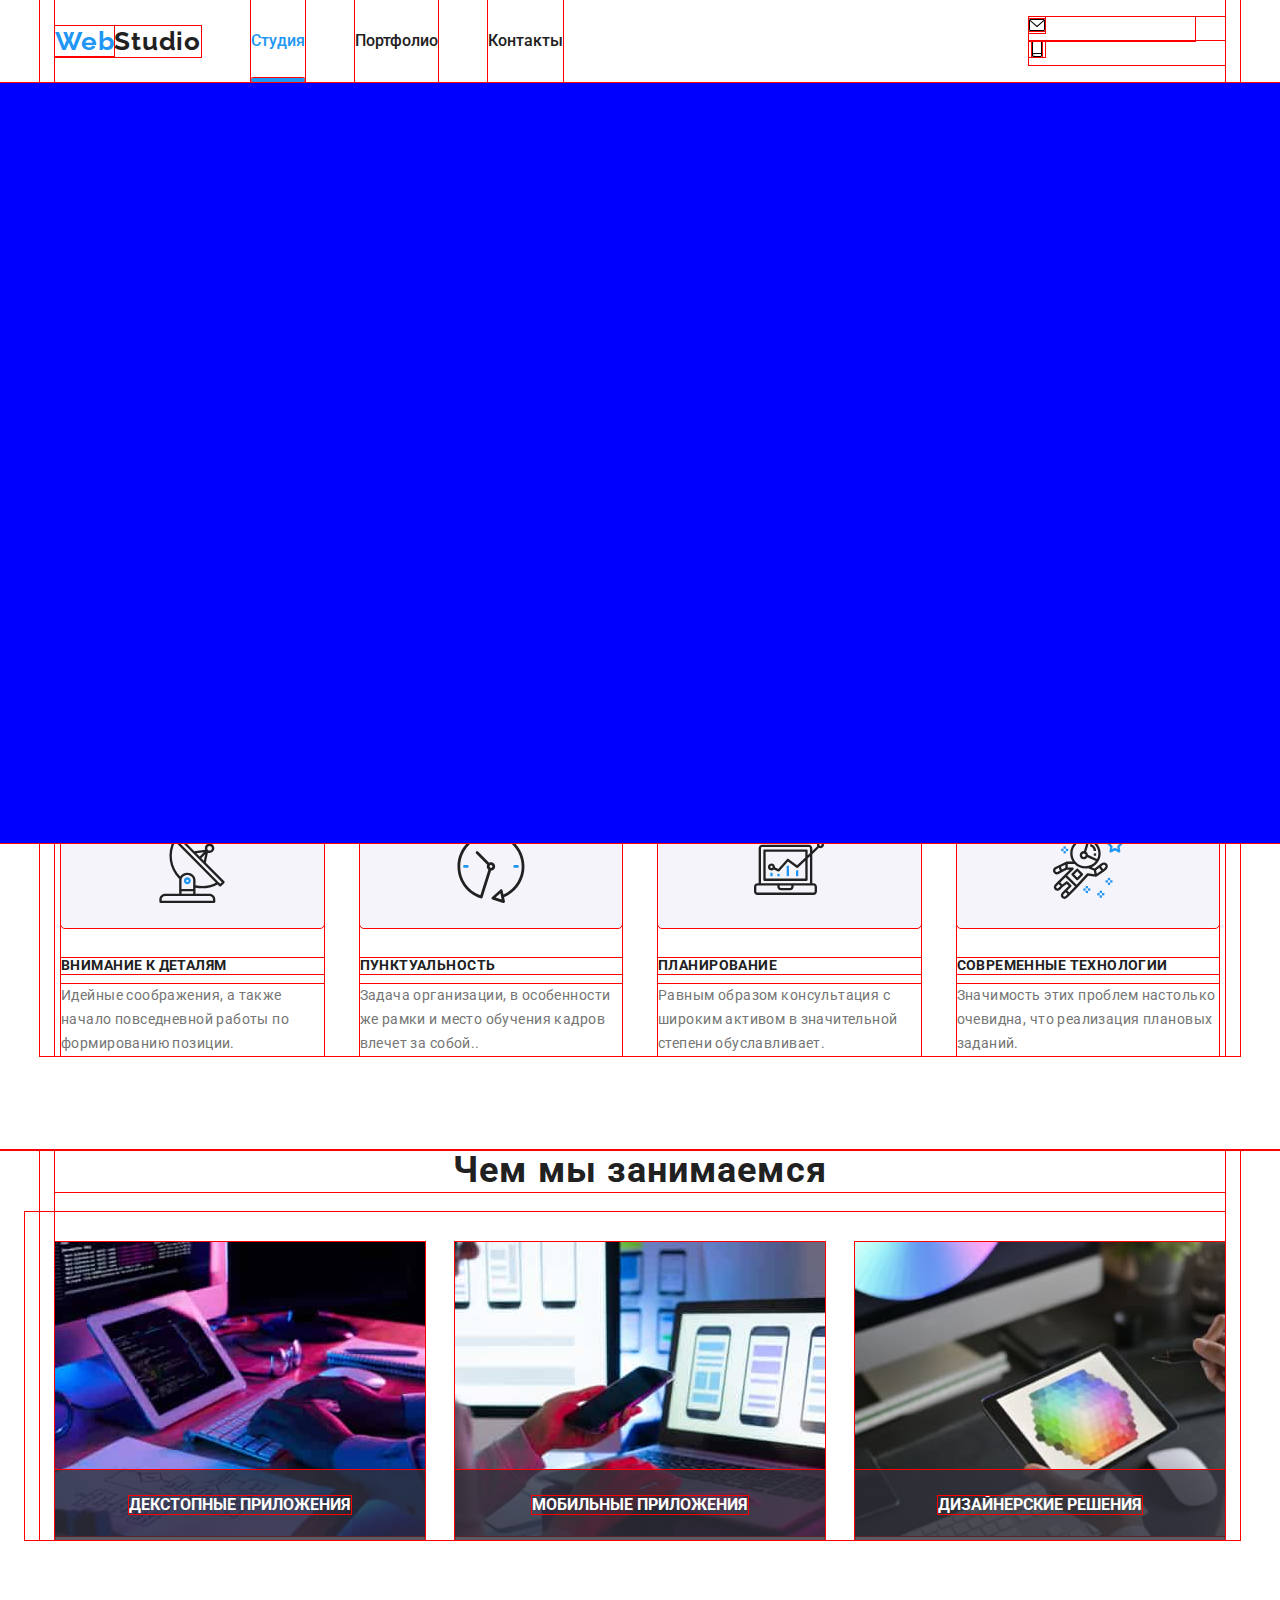
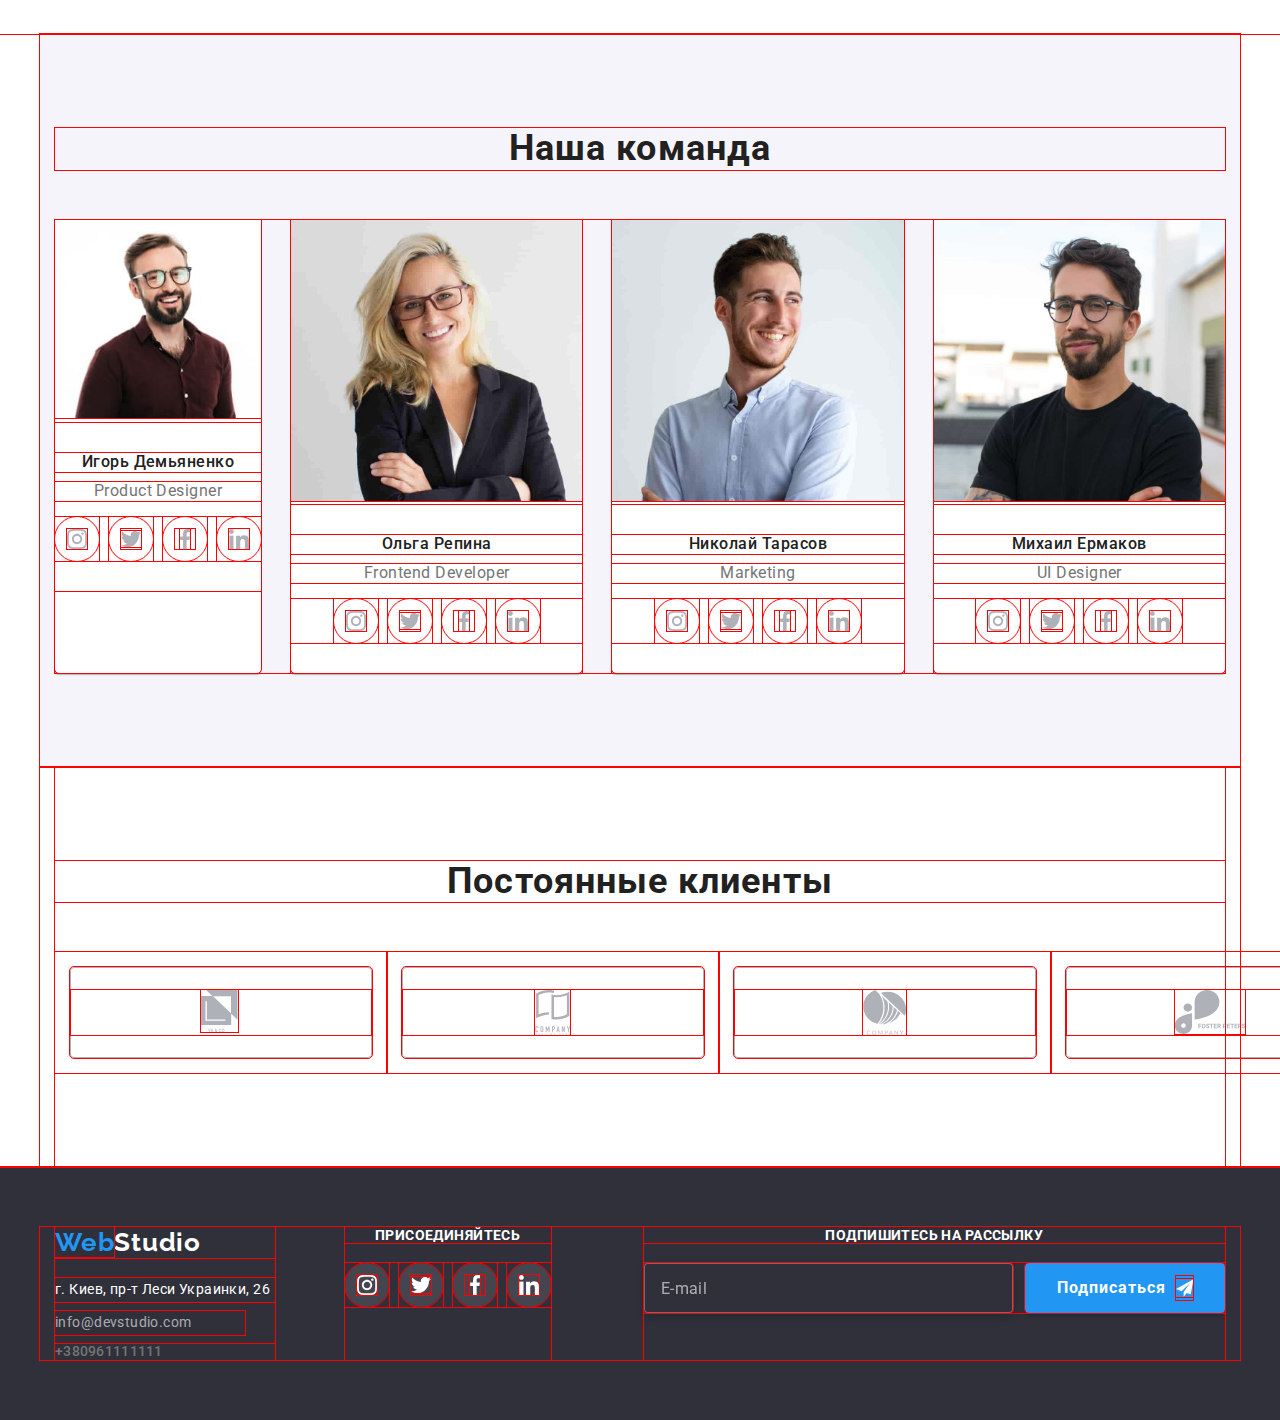
<file: index.html>
<!DOCTYPE html>
<html lang="en">

<head>
    <meta charset="UTF-8">
    <meta http-equiv="X-UA-Compatible" content="IE=edge">
    <meta name="viewport" content="width=device-width, initial-scale=1.0">
    <title>Home task 8</title>
    <link rel="stylesheet" href="https://cdnjs.cloudflare.com/ajax/libs/modern-normalize/0.2.0/modern-normalize.min.css">
    <link rel="preconnect" href="https://fonts.gstatic.com">
    <link href="https://fonts.googleapis.com/css2?family=Raleway:wght@700&family=Roboto:wght@400;500;700;900&display=swap" rel="stylesheet">
    <link rel="stylesheet" href="./css/style.min.css">   
</head>

<body>
    <header class="page__header">   
        <div class="container">
        <nav class="navigation">
            <a class="link header__logo" href="/" target="_blank" rel="noopener noreferrer"><span class="link"><span class="logo-web">Web</span>Studio</span></a>
            <ul class="list menu" >
                <li class="menu__item"><a class="link menu__activ-studio current" href="./index.html" target="_blank">Студия</a></li>
                <li class="menu__item"><a class="link menu__decor" href="./portfolio.html" target="_blank">Портфолио</a></li>
                <li class="menu__item"><a class="link menu__decor" href="">Контакты</a></li>
            </ul>
            <div class="menu-link">                                    
                <a class="link link-mailto" href="mailto:info@devstudio.com">
                    <svg class="icon-letter">
                        <use href="./images/sprite.svg#icon-envelope-hover"></use>
                    </svg>
                            info@devstudio.com
                </a>  
                <a class="link link-mailto" href="tel:+380961111111">
                    <svg class="icon-smartfone">
                        <use href="./images/sprite.svg#icon-smartphone"></use>
                    </svg>
                        +380961111111
                </a>               
            </div>
            <button class="menu-button is-open" type="button" data-menu-button>
                <svg width="20" height="20" aria-label="Переключатель мобтльного меню">
                    <use class="icon-close" href="./images/sprite.svg#close-icon"></use>
                    <use class="icon-menu" href="./images/sprite.svg#menu-icon"></use>
                </svg>
            </button>
            <div class="menu-container" id="menu-container" data-menu>
            <ul class="list mobile-menu">
                <li class="menu__item"><a class="link menu__activ-studio current" href="./index.html" target="_blank">Студия</a></li>
                <li class="menu__item"><a class="link menu__decor" href="./portfolio.html" target="_blank">Портфолио</a></li>
                <li class="menu__item"><a class="link menu__decor" href="">Контакты</a></li>
            </ul>
            <div class="mobile-menu-link">                                    
                <a class="link link-mailto" href="mailto:info@devstudio.com">
                    <svg class="icon-letter">
                        <use href="./images/sprite.svg#icon-envelope-hover"></use>
                    </svg>
                            info@devstudio.com
                </a>  
                <a class="link link-mailto" href="tel:+380961111111">
                    <svg class="icon-smartfone">
                        <use href="./images/sprite.svg#icon-smartphone"></use>
                    </svg>
                        +380961111111
                </a>               
            </div>
            </div>
        </nav>             
        </div>       
    </header>    
    <main>        
         <section class="title-section overlay">
            <div class="hero container">
                <h1 class="title-hero">Эффективные решения<br> для вашего бизнеса</h1>
                <button type="button" data-modal-open class="button-hero">Заказать услугу</button>
            </div>
        </section>         
        <section class="section-mark">
            <div class="container">
                <h2 class="visually-hidden">Что мы ценим в наших сотрудниках</h2>
                <ul class="list-mark list">
                    <li class="list-mark__mark-item">
                        <h3 class="list-title">Внимание к деталям</h3>
                        <p class="page-list-title">Идейные соображения, а также начало повседневной работы по формированию позиции.</p>
                    </li>
                    <li class="list-mark__mark-item">
                        <h3 class="list-title">Пунктуальность</h3>
                         <p class="page-list-title">Задача организации, в особенности же рамки и место обучения кадров влечет за собой..</p>
                    </li>
                    <li class="list-mark__mark-item">
                         <h3 class="list-title">Планирование</h3>
                        <p class="page-list-title">Равным образом консультация с широким активом в значительной степени обуславливает.</p>
                    </li>
                    <li class="list-mark__mark-item">
                        <h3 class="list-title">Современные технологии</h3>
                        <p class="page-list-title">Значимость этих проблем настолько очевидна, что реализация плановых заданий.</p>
                    </li>
                </ul>
            </div>
        </section>
        <section class="doing-section">
        <div class="container">
          <div class="doing-block">
            <h2 class="page-title">Чем мы занимаемся</h2>
            <ul class="list grid">
                <li class="grid__grid-item grid__about-item">
                    <div class="doing-thumb">
                        <img src="./images/studio/img.jpg" alt="рисунок1" width="370" />
                        <div class="text-thumb">
                            <p class="text-decor-thumb">декстопные приложения</p>
                        </div>
                    </div>
               </li>
                <li class="grid__grid-item grid__about-item">
                    <div class="doing-thumb">
                        <img src="./images/studio/img(1).jpg" alt="рисунок2" width="370" />
                        <div class="text-thumb">
                            <p class="text-decor-thumb">мобильные приложения</p>
                        </div>
                    </div>
                <li class="grid__grid-item grid__about-item">
                    <div class="doing-thumb">
                        <img src="./images/studio/img(2).jpg" alt="рисунок3" width="370" />
                        <div class="text-thumb">
                            <p class="text-decor-thumb">дизайнерские решения</p>
                        </div>
                  </div>
                </li>
            </ul>
          </div>
        </div>
      </section>
        <section class="teem container">
            <h2 class="page-title">Наша команда</h2>
            <ul class="list-command list">
                <li class="command-item">
                    <img src="images/studio/img(3).jpg" alt="Игорь Демьяненко" width="100%">
                    <div class="title-list-blok">
                    <h3 class="title-list-command">Игорь Демьяненко</h3>
                    <p class="page-list-command">Product Designer</p>
                    <ul class="list social-icons">
                        <li class="social-icons-item">
                            <a href="" class="social-icons-link" target="_blank" rel="noopener noreferrer">
                                <svg class="icon">
                                    <use href="./images/sprite.svg#icon-instagram"></use>
                                </svg>
                            </a>
                        </li>
                        <li class="social-icons-item">
                            <a href="" class="social-icons-link" target="_blank" rel="noopener noreferrer">
                                <svg class="icon">
                                    <use href="./images/sprite.svg#icon-twitter"></use>
                                </svg>
                            </a>
                        </li>
                        <li class="social-icons-item">
                            <a href="" class="social-icons-link" target="_blank" rel="noopener noreferrer">
                                <svg class="icon">
                                    <use href="./images/sprite.svg#icon-facebook"></use>
                                </svg>
                            </a>
                        </li>
                        <li class="social-icons-item">
                            <a href="" class="social-icons-link" target="_blank" rel="noopener noreferrer">
                                <svg class="icon">
                                    <use href="./images/sprite.svg#icon-linkedin"></use>
                                </svg>
                            </a>
                        </li>
                    </ul>
                </div>                    
                </li>
                <li class="command-item">
                    <img src="images/studio/img(4).jpg" alt="Ольга Репина" width="100%">
                    <div class="title-list-blok">
                    <h3 class="title-list-command">Ольга Репина</h3>
                    <p class="page-list-command">Frontend Developer</p>
                    <ul class="list social-icons">
                        <li class="social-icons-item">
                            <a href="" class="social-icons-link" target="_blank" rel="noopener noreferrer">
                                <svg class="icon">
                                    <use href="./images/sprite.svg#icon-instagram"></use>
                                </svg>
                            </a>
                        </li>
                        <li class="social-icons-item">
                            <a href="" class="social-icons-link" target="_blank" rel="noopener noreferrer">
                                <svg class="icon">
                                    <use href="./images/sprite.svg#icon-twitter"></use>
                                </svg>
                            </a>
                        </li>
                        <li class="social-icons-item">
                            <a href="" class="social-icons-link" target="_blank" rel="noopener noreferrer">
                                <svg class="icon">
                                    <use href="./images/sprite.svg#icon-facebook"></use>
                                </svg>
                            </a>
                        </li>
                        <li class="social-icons-item">
                            <a href="" class="social-icons-link" target="_blank" rel="noopener noreferrer">
                                <svg class="icon">
                                    <use href="./images/sprite.svg#icon-linkedin"></use>
                                </svg>
                            </a>
                        </li>
                    </ul>
                    </div>                    
                </li>
                <li class="command-item">
                    <img src="images/studio/img(5).jpg" alt="Николай Тарасов" width="100%">
                    <div class="title-list-blok">
                    <h3 class="title-list-command">Николай Тарасов</h3>
                    <p class="page-list-command">Marketing</p>
                    <ul class="list social-icons">
                        <li class="social-icons-item">
                            <a href="" class="social-icons-link" target="_blank" rel="noopener noreferrer">
                                <svg class="icon">
                                    <use href="./images/sprite.svg#icon-instagram"></use>
                                </svg>
                            </a>
                        </li>
                        <li class="social-icons-item">
                            <a href="" class="social-icons-link" target="_blank" rel="noopener noreferrer">
                                <svg class="icon">
                                    <use href="./images/sprite.svg#icon-twitter"></use>
                                </svg>
                            </a>
                        </li>
                        <li class="social-icons-item">
                            <a href="" class="social-icons-link" target="_blank" rel="noopener noreferrer">
                                <svg class="icon">
                                    <use href="./images/sprite.svg#icon-facebook"></use>
                                </svg>
                            </a>
                        </li>
                        <li class="social-icons-item">
                            <a href="" class="social-icons-link" target="_blank" rel="noopener noreferrer">
                                <svg class="icon">
                                    <use href="./images/sprite.svg#icon-linkedin"></use>
                                </svg>
                            </a>
                        </li>
                    </ul>
                    </div>                    
                </li>
                <li class="command-item">
                    <img src="images/studio/img(6).jpg" alt="Михаил Ермаков" width="100%">
                    <div class="title-list-blok">
                    <h3 class="title-list-command">Михаил Ермаков</h3>
                    <p class="page-list-command">UI Designer</p>
                    <ul class="list social-icons">
                        <li class="social-icons-item">
                            <a href="" class="social-icons-link" target="_blank" rel="noopener noreferrer">
                                <svg class="icon">
                                    <use href="./images/sprite.svg#icon-instagram"></use>
                                </svg>
                            </a>
                        </li>
                        <li class="social-icons-item">
                            <a href="" class="social-icons-link" target="_blank" rel="noopener noreferrer">
                                <svg class="icon">
                                    <use href="./images/sprite.svg#icon-twitter"></use>
                                </svg>
                            </a>
                        </li>
                        <li class="social-icons-item">
                            <a href="" class="social-icons-link" target="_blank" rel="noopener noreferrer">
                                <svg class="icon">
                                    <use href="./images/sprite.svg#icon-facebook"></use>
                                </svg>
                            </a>
                        </li>
                        <li class="social-icons-item">
                            <a href="" class="social-icons-link" target="_blank" rel="noopener noreferrer">
                                <svg class="icon">
                                    <use href="./images/sprite.svg#icon-linkedin"></use>
                                </svg>
                            </a>
                        </li>
                    </ul>
                    </div>                  
                </li>
            </ul>
        </section>
        <section class="container">
            <div class="clients-block">
            <h2 class="page-title">Постоянные клиенты</h2>
            <ul class="clients list">
                <li class="client-item">
                    <a href="" class="client-icon-link link" target="_blank" rel="noopener noreferrer">
                        <svg class="icon client-icon">
                            <use href="./images/sprite1.svg#icon-logo-1"></use>
                        </svg>
                    </a>
                </li>
                <li class="client-item">
                    <a href="" class="client-icon-link link" target="_blank" rel="noopener noreferrer">
                        <svg class="icon client-icon">
                            <use href="./images/sprite1.svg#icon-logo-2"></use>
                        </svg>
                    </a>
                </li>
                <li class="client-item">
                    <a href="" class="client-icon-link link" target="_blank" rel="noopener noreferrer">
                        <svg class="icon client-icon">
                            <use href="./images/sprite1.svg#icon-logo-3"></use>
                        </svg>
                    </a>
                </li>
                <li class="client-item">
                    <a href="" class="client-icon-link" target="_blank" rel="noopener noreferrer">
                        <svg class="icon client-icon">
                            <use href="./images/sprite1.svg#icon-logo-4"></use>
                        </svg>
                    </a>
                </li>
                <li class="client-item">
                    <a href="" class="client-icon-link" target="_blank" rel="noopener noreferrer">
                        <svg class="icon client-icon">
                            <use href="./images/sprite1.svg#icon-logo-5"></use>
                        </svg>
                    </a>
                </li>
                <li class="client-item">
                    <a href="" class="client-icon-link" target="_blank" rel="noopener noreferrer">
                        <svg class="icon client-icon">
                            <use href="./images/sprite1.svg#icon-logo-6"></use>
                        </svg>
                    </a>
                </li>
            </ul>
            </div>
        </section>        
        </main>
    <footer class="footer">
        <div class="container footer-blok">
            <div class="footer__container">
            <a class="footer__link link" href="/" target="_blank" rel="noopener noreferrer"><span class="link logo__footer"><span class="logo-web">Web</span>Studio</span></a>
            <address class="adress">
            <p class="page__adress">г. Киев, пр-т Леси Украинки, 26</p>
            <a class="link link-mailto" href="mailto:info@devstudio.com">info@devstudio.com</a>
            <a class="link link-tel blok" href="tel:+380961111111">+380961111111</a>
            </address>
            </div>
            <div class="connection">
            <p class="page-footer">Присоединяйтесь</p>
            <ul class="list social-icons-footer">
                <li class="social-icons-item">
                    <a href="" class="social-icons-link-footer" target="_blank" rel="noopener noreferrer">
                        <svg class="icon-footer">
                            <use href="./images/sprite.svg#icon-instagram"></use>
                        </svg>
                    </a>
                </li>
                <li class="social-icons-item">
                    <a href="" class="social-icons-link-footer" target="_blank" rel="noopener noreferrer">
                        <svg class="icon-footer">
                            <use href="./images/sprite.svg#icon-twitter"></use>
                        </svg>
                    </a>
                </li>
                <li class="social-icons-item">
                    <a href="" class="social-icons-link-footer" target="_blank" rel="noopener noreferrer">
                        <svg class="icon-footer">
                            <use href="./images/sprite.svg#icon-facebook"></use>
                        </svg>
                    </a>
                </li>
                <li class="social-icons-item">
                    <a href="" class="social-icons-link-footer" target="_blank" rel="noopener noreferrer">
                        <svg class="icon-footer">
                            <use href="./images/sprite.svg#icon-linkedin"></use>
                        </svg>
                    </a>
                </li>
            </ul>
            </div>        
            <div class="footer-mailing">
            <p class="page-footer">Подпишитесь на рассылку</p>
            <form class="form-footer" name="signup_form">
                <input class="signup-input" type="email" name="email" placeholder="E-mail" />
                <button class="button button-signup" type="submit">Подписаться
                    <svg class="icon-send" width="24" height="24">
                        <use href="./images/icons.svg#icon-send"></use>
                    </svg>
                </button>
            </form>             
            </div>
        </div>        
    </footer>
    <div class="backdrop is-hidden" data-modal>
        <div class="modal">
            <button class="btn-close" data-modal-close>
                <svg class="btn-close-icon">
                    <use href="./images/icons.svg#icon-Vector-3"></use>
                </svg>
            </button>
            <h2 class="modal-title">Оставьте свои данные, мы вам перезвоним</h2>
            
            <form class="form">                
                
                <div class="form__name">
                    <label for="name" class="form__label">Имя</label>
                    <input type="text" class="form__input" name="name" id="name">
                    <svg class="modal-icon-name">
                        <use href="./images/icons.svg#icon-Vector"></use>
                    </svg>                                              
                </div>          

                <div class="form__tel">
                    <label for="tel" class="form__label">Телефон</label>
                    <input type="tel" class="form__input" name="tel" id="tel">
                    <svg class="modal-icon-tel">
                        <use href="./images/icons.svg#icon-Vector-1"></use>
                    </svg>                    
                </div>

                <div class="form__mail">
                    <label for="mail" class="form__label">Почта</label>
                    <input type="email" class="form__input" name="mail" id="mail">
                    <svg class="modal-icon-mail">
                        <use href="./images/icons.svg#icon-Vector-2"></use>
                    </svg>
                </div>
                
                <div class="form-area">
                    <label for="comments" class="form__label">Комментарии</label><br>
                    <textarea class="comments" name="comments" rows="5" id="comments" placeholder="Введите текст"></textarea>
                </div>   
                                            
                <label class="checkbox-label">
                    <input type="checkbox" class="checkbox-modal visually-hidden" name="police" value="i-agree">
                    <span class="icon-checkbox"></span>             
                    Соглашаюсь с рассылкой и принимаю              
                    <a href="" class="checkbox-link"> Условия договора</a>
                </label>                   
                    
                <div class="modal-btn">
                    <button type="submit" class="modal-button">Отправить</button>
                </div>
            </form>            
        </div>
    </div>
    <script src="./JS/menu.js"></script>
    <script src="./JS/modal.js"></script>    
</body>

</html>
</file>
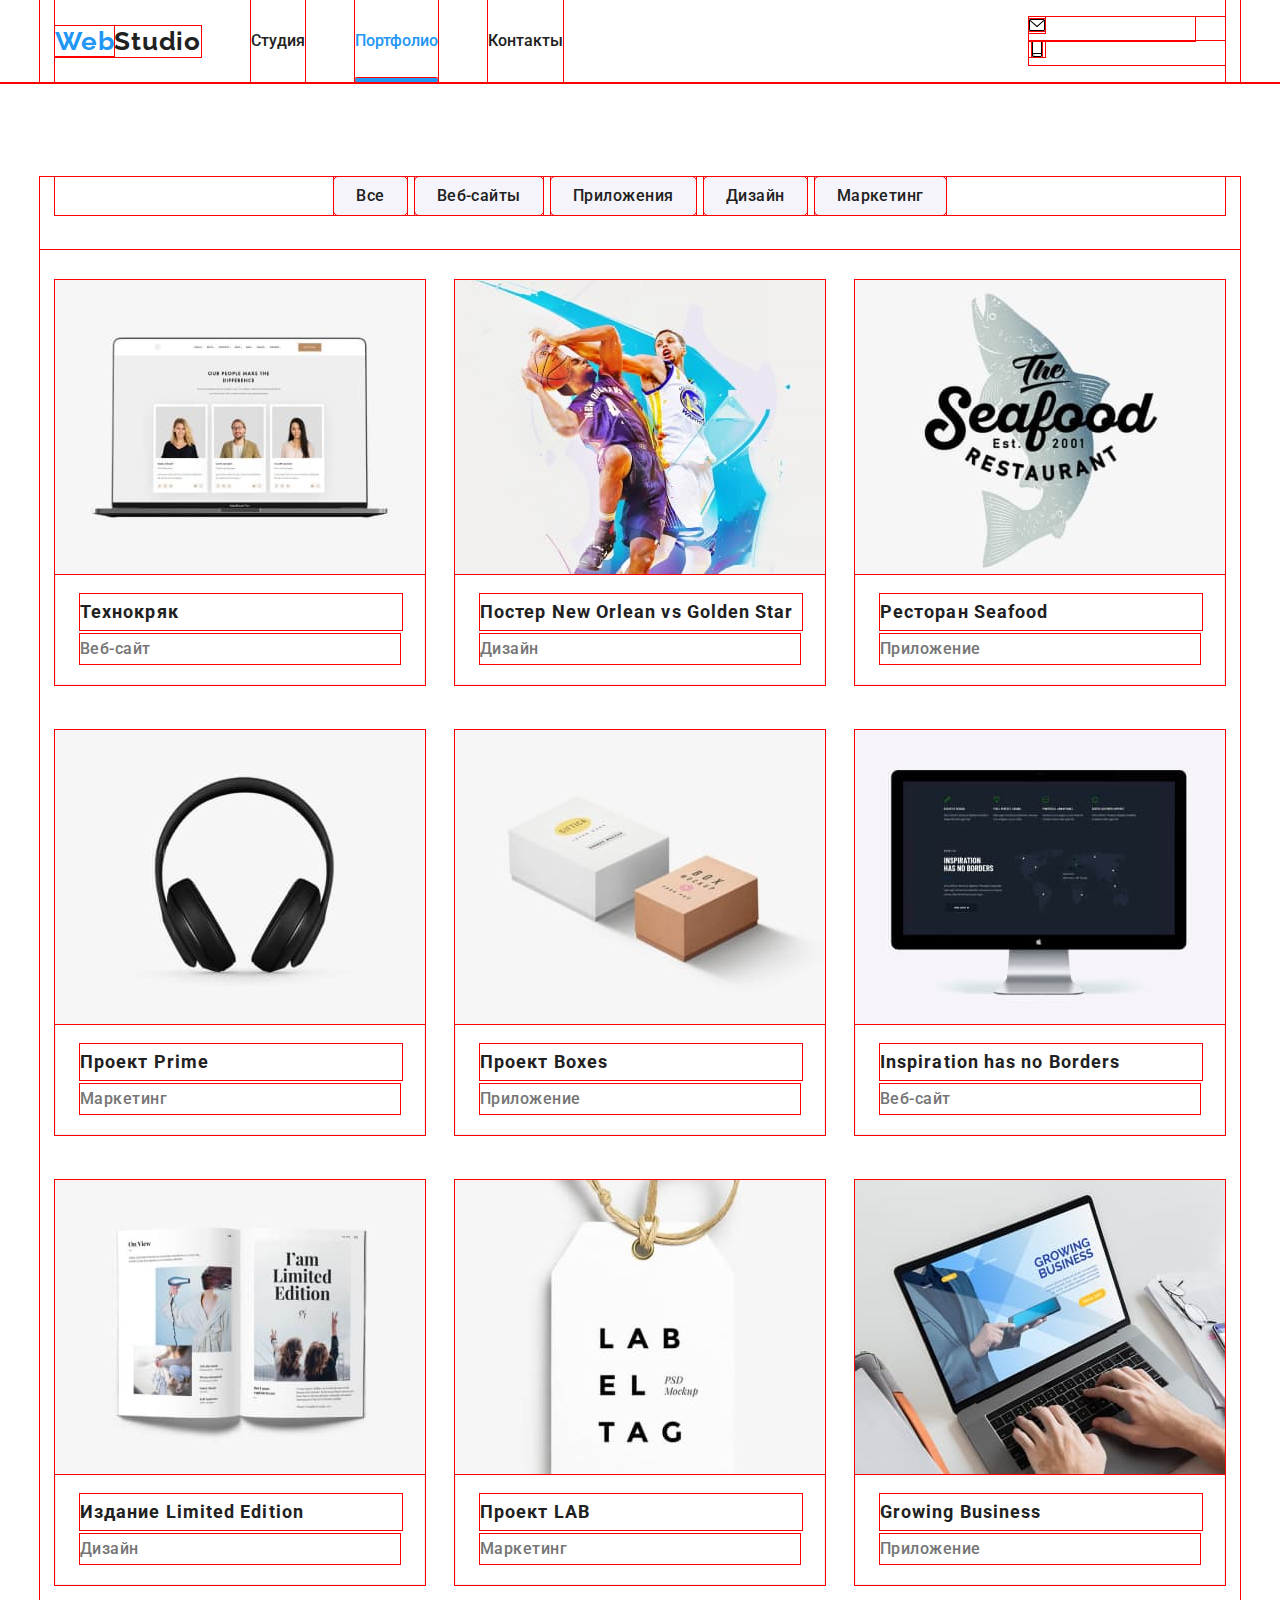
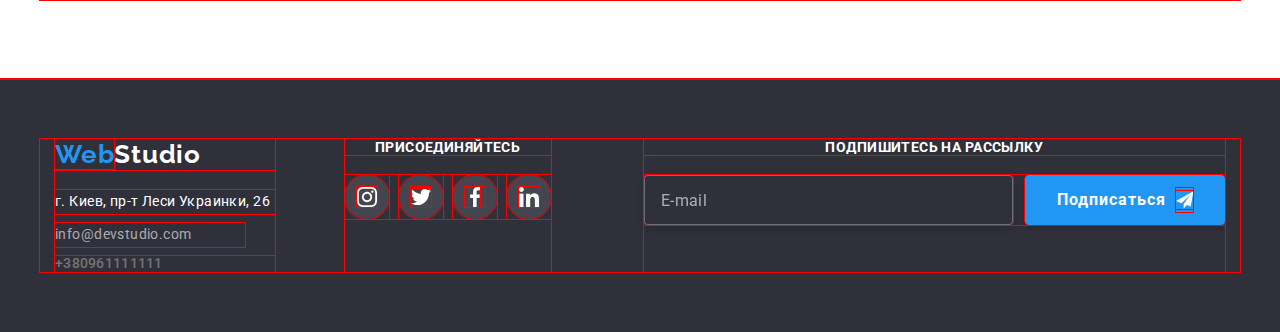
<file: portfolio.html>
<!DOCTYPE html>
<html lang="en">

<head>
    <meta charset="UTF-8">
    <meta http-equiv="X-UA-Compatible" content="IE=edge">
    <meta name="viewport" content="width=device-width, initial-scale=1.0">
    <title>portfolio</title>
    <link rel="stylesheet" href="https://cdnjs.cloudflare.com/ajax/libs/modern-normalize/0.2.0/modern-normalize.min.css">
    <link rel="preconnect" href="https://fonts.gstatic.com">
    <link href="https://fonts.googleapis.com/css2?family=Raleway:wght@700&family=Roboto:wght@400;500;700;900&display=swap" rel="stylesheet">
    <link rel="stylesheet" href="./css/style.min.css">
</head>

<body>
    <header class="page-header">   
        <div class="container">
        <nav class="navigation">
            <a class="link header__logo" href="/" target="_blank" rel="noopener noreferrer"><span class="link"><span class="logo-web">Web</span>Studio</span></a>
            <ul class="list menu" >
                <li class="menu__item"><a class="link menu__decor" href="./index.html" target="_blank">Студия</a></li>
                <li class="menu__item"><a class="link menu__activ-studio current current" href="./portfolio.html" target="_blank">Портфолио</a></li>
                <li class="menu__item"><a class="link menu__decor" href="">Контакты</a></li>
            </ul>
            <div class="menu-link">                                    
                <a class="link link-mailto" href="mailto:info@devstudio.com">
                    <svg class="icon-letter">
                        <use href="./images/sprite.svg#icon-envelope-hover"></use>
                    </svg>
                            info@devstudio.com
                </a>  
                <a class="link link-mailto" href="tel:+380961111111">
                    <svg class="icon-smartfone">
                        <use href="./images/sprite.svg#icon-smartphone"></use>
                    </svg>
                        +380961111111
                </a>               
            </div>
        </nav>        
            
        </div>       
    </header>
        <main>
            <section class="portfolio-section">
            <div class="container">
                <h1 class="visually-hidden">Фильтры</h1>
                <ul class="filter-list list">
                    <li class="filter-item">
                        <button class="button-portfolio" type="button">Все</button>
                    </li>
                    <li class="filter-item">
                        <button class="button-portfolio" type="button">Веб-сайты</button> 
                    </li>
                    <li class="filter-item">
                        <button class="button-portfolio" type="button">Приложения</button> 
                    </li>
                    <li class="filter-item">
                        <button class="button-portfolio" type="button">Дизайн</button> 
                    </li>
                    <li class="filter-item">
                        <button class="button-portfolio" type="button">Маркетинг</button> 
                    </li>
                </ul>             
                <ul class="cards-list list">
                    <li class="grid__grid-item examples__item">                        
                        <a class="examples-link link" href="" target="_blank"> 
                        <div class="examples-overlay">
                            <img src="images/portfolio/img.jpg" alt="" width="370">
                            <div class="item-examples-overlay">
                                <div class="item-examples-text">
                                    <p class="text-examples">Технокряк это современная площадка распространения коронавируса. Компании используют эту платформу для цифрового шпионажа и атак на защищённые сервера конкурентов.</p>
                                </div>
                            </div>
                        </div>                        
                        <div class="portfolio-blok">
                            <h3 class="page-title-portfolio">Технокряк</h3>
                            <p class="page__portfolio">Веб-сайт</p>
                        </div>                        
                        </a>                                              
                    </li>
                    <li class="grid__grid-item examples__item">                        
                        <a class="examples-link link" href="" target="_blank">
                        <div class="examples-overlay">
                            <img src="images/portfolio/img(1).jpg" alt="" width="370">
                            <div class="item-examples-overlay">
                                <div class="item-examples-text">
                                    <p class="text-examples">Технокряк это современная площадка распространения коронавируса. Компании используют эту платформу для цифрового шпионажа и атак на защищённые сервера конкурентов.</p>
                                </div>
                            </div>
                        </div>
                        <div class="portfolio-blok">
                        <h3 class="page-title-portfolio">Постер New Orlean vs Golden Star</h3>
                        <p class="page__portfolio">Дизайн</p>
                        </div>
                        </a>
                    </li>
                    <li class="grid__grid-item examples__item">
                        <a class="examples-link link" href="" target="_blank">
                            <div class="examples-overlay">
                                <img src="images/portfolio/img(2).jpg" alt="" width="370">
                                <div class="item-examples-overlay">
                                    <div class="item-examples-text">
                                        <p class="text-examples">Технокряк это современная площадка распространения коронавируса. Компании используют эту платформу для цифрового шпионажа и атак на защищённые сервера конкурентов.</p>
                                    </div>
                                </div>
                            </div>                                
                        <div class="portfolio-blok">
                        <h3 class="page-title-portfolio">Ресторан Seafood</h3>
                        <p class="page__portfolio">Приложение</p>
                        </div>
                        </a>
                    </li>
                    <li class="grid__grid-item examples__item">
                        <a class="examples-link link" href="" target="_blank">
                        <div class="examples-overlay">
                            <img src="images/portfolio/img(3).jpg" alt="" width="370">
                            <div class="item-examples-overlay">
                                <div class="item-examples-text">
                                    <p class="text-examples">Технокряк это современная площадка распространения коронавируса. Компании используют эту платформу для цифрового шпионажа и атак на защищённые сервера конкурентов.</p>
                                </div>
                            </div>
                        </div>                  
                        <div class="portfolio-blok">
                        <h3 class="page-title-portfolio">Проект Prime</h3>
                        <p class="page__portfolio">Маркетинг</p>
                        </div>
                        </a>
                    </li>
                    <li class="grid__grid-item examples__item">
                    <a class="examples-link link" href="" target="_blank">
                        <div class="examples-overlay">
                            <img src="images/portfolio/img(4).jpg" alt="" width="370">
                            <div class="item-examples-overlay">
                                <div class="item-examples-text">
                                    <p class="text-examples">Технокряк это современная площадка распространения коронавируса. Компании используют эту платформу для цифрового шпионажа и атак на защищённые сервера конкурентов.</p>
                                </div>
                            </div>
                        </div>                  
                        <div class="portfolio-blok">
                        <h3 class="page-title-portfolio">Проект Boxes</h3>
                        <p class="page__portfolio">Приложение</p>
                        </div>
                    </a>
                    </li>
                    <li class="grid__grid-item examples__item">
                    <a class="examples-link link" href="" target="_blank">
                        <div class="examples-overlay">
                            <img src="images/portfolio/img(5).jpg" alt="" width="370">
                            <div class="item-examples-overlay">
                                <div class="item-examples-text">
                                    <p class="text-examples">Технокряк это современная площадка распространения коронавируса. Компании используют эту платформу для цифрового шпионажа и атак на защищённые сервера конкурентов.</p>
                                </div>
                            </div>
                        </div>
                        <div class="portfolio-blok">
                        <h3 class="page-title-portfolio">Inspiration has no Borders</h3>
                        <p class="page__portfolio">Веб-сайт</p>
                        </div>
                    </a>
                    </li>
                    <li class="grid__grid-item examples__item">
                    <a class="examples-link link" href="" target="_blank">
                        <div class="examples-overlay">
                            <img src="images/portfolio/img(6).jpg" alt="" width="370">
                            <div class="item-examples-overlay">
                                <div class="item-examples-text">
                                    <p class="text-examples">Технокряк это современная площадка распространения коронавируса. Компании используют эту платформу для цифрового шпионажа и атак на защищённые сервера конкурентов.</p>
                                </div>
                            </div>
                        </div>
                        <div class="portfolio-blok">
                        <h3 class="page-title-portfolio">Издание Limited Edition</h3>
                        <p class="page__portfolio">Дизайн</p>
                        </div>
                    </a>
                    </li>
                    <li class="grid__grid-item examples__item">
                    <a class="examples-link link" href="" target="_blank">
                        <div class="examples-overlay">
                            <img src="images/portfolio/img(7).jpg" alt="" width="370">
                            <div class="item-examples-overlay">
                                <div class="item-examples-text">
                                    <p class="text-examples">Технокряк это современная площадка распространения коронавируса. Компании используют эту платформу для цифрового шпионажа и атак на защищённые сервера конкурентов.</p>
                                </div>
                            </div>
                        </div>
                        <div class="portfolio-blok">
                        <h3 class="page-title-portfolio">Проект LAB</h3>
                        <p class="page__portfolio">Маркетинг</p>
                        </div>
                    </a>
                    </li>
                    <li class="grid__grid-item examples__item">
                    <a class="examples-link link" href="" target="_blank">
                        <div class="examples-overlay">
                            <img src="images/portfolio/img(8).jpg" alt="" width="370">
                            <div class="item-examples-overlay">
                                <div class="item-examples-text">
                                    <p class="text-examples">Технокряк это современная площадка распространения коронавируса. Компании используют эту платформу для цифрового шпионажа и атак на защищённые сервера конкурентов.</p>
                                </div>
                            </div>
                        </div>
                        <div class="portfolio-blok">
                        <h3 class="page-title-portfolio">Growing Business</h3>
                        <p class="page__portfolio">Приложение</p>
                        </div>
                    </a>
                    </li>
                </ul>
            </div>
            </section>
        </main>
        <footer class="footer">
            <div class="container footer-blok">
                <div class="footer__container">
                <a class="footer__link link" href="/" target="_blank" rel="noopener noreferrer"><span class="link logo__footer"><span class="logo-web">Web</span>Studio</span></a>
                <address class="adress">
                <p class="page__adress">г. Киев, пр-т Леси Украинки, 26</p>
                <a class="link link-mailto" href="mailto:info@devstudio.com">info@devstudio.com</a>
                <a class="link link-tel blok" href="tel:+380961111111">+380961111111</a>
                </address>
                </div>
                <div class="connection">
                <p class="page-footer">Присоединяйтесь</p>
                <ul class="list social-icons-footer">
                    <li class="social-icons-item">
                        <a href="" class="social-icons-link-footer" target="_blank" rel="noopener noreferrer">
                            <svg class="icon-footer">
                                <use href="./images/sprite.svg#icon-instagram"></use>
                            </svg>
                        </a>
                    </li>
                    <li class="social-icons-item">
                        <a href="" class="social-icons-link-footer" target="_blank" rel="noopener noreferrer">
                            <svg class="icon-footer">
                                <use href="./images/sprite.svg#icon-twitter"></use>
                            </svg>
                        </a>
                    </li>
                    <li class="social-icons-item">
                        <a href="" class="social-icons-link-footer" target="_blank" rel="noopener noreferrer">
                            <svg class="icon-footer">
                                <use href="./images/sprite.svg#icon-facebook"></use>
                            </svg>
                        </a>
                    </li>
                    <li class="social-icons-item">
                        <a href="" class="social-icons-link-footer" target="_blank" rel="noopener noreferrer">
                            <svg class="icon-footer">
                                <use href="./images/sprite.svg#icon-linkedin"></use>
                            </svg>
                        </a>
                    </li>
                </ul>
                </div>        
                <div class="footer-mailing">
                <p class="page-footer">Подпишитесь на рассылку</p>
                <form class="form-footer" name="signup_form">
                    <input class="signup-input" type="email" name="email" placeholder="E-mail" />
                    <button class="button button-signup" type="submit">Подписаться
                        <svg class="icon-send" width="24" height="24">
                            <use href="./images/icons.svg#icon-send"></use>
                        </svg>
                    </button>
                </form>             
                </div>
            </div>        
        </footer>

</body>

</html>
</file>
<file: css/style.min.css>
:root{--main-text-color: #212121;--accent-color: #2196F3;--title-color: #212121;--dark-bg-color: #2F303A;--second-bg-color: #E5E5E5;--mailto-color:#757575;--text-button:#FFFFFF;--bg-button:#2196F3;--page-portfolio:#757575;--page-title-portfolio:#212121;--mailto-footer:rgba(255, 255, 255, 0.6);--tel-footer:rgba(255, 255, 255, 0.6);--icon-color: #AFB1B8;--icon-footer-color:#FFFFFF;--animation: 250ms ease-in;--transition-transform: transform 250ms cubic-bezier(0.4, 0, 0.2, 1);--transition-whole: 250ms cubic-bezier(0.4, 0, 0.2, 1);--examples-border-color:#EEEEEE}html{box-sizing:border-box}*,*::after,*::before{box-sizing:inherit;outline:1px solid red}h1,h2,h3,h4,h5,h6,p{margin-top:0;margin-bottom:0}.list{list-style:none;padding-left:0;margin-top:0;margin-bottom:0}body{font-family:'Raleway', sans-serif;font-family:'Roboto', sans-serif;font-style:normal;font-weight:500;color:#212121;background-color:#FFFFFF}.img{display:block;max-width:100%;height:auto}@media screen and (min-width: 480px){.img{max-width:calc((100% - 30px * 1) / 1)}}@media screen and (min-width: 768px){.img{max-width:calc((100% - 30px * 2) / 2)}}@media screen and (min-width: 768px){.img{max-width:calc((100% - 30px * 4) / 4)}}.visually-hidden{position:absolute !important;clip:rect(1px 1px 1px 1px);clip:rect(1px, 1px, 1px, 1px);padding:0 !important;border:0 !important;height:1px !important;width:1px !important;overflow:hidden}.navigation{display:flex;align-items:center;border-bottom:1px solid #ECECEC}.teem{padding-top:94px;padding-bottom:94px;background-color:#F5F4FA}.blok{display:block;margin-top:9px}.container{width:100%;padding-left:15px;padding-right:15px;margin-right:auto;margin-left:auto}@media screen and (min-width: 480px){.container{max-width:480px;margin-right:auto;margin-left:auto}}@media screen and (min-width: 768px){.container{max-width:768px}}@media screen and (min-width: 1200px){.container{max-width:1200px}}.container-mark-work{padding-top:94px}.doing-thumb{position:relative}.adress{margin-top:20px}address.link_mailto{font-style:normal}address{font-style:normal}.button{font-weight:500;font-size:16px;line-height:1.62;letter-spacing:0.03em;color:var(--title-color);cursor:pointer;transition:box-shadow var(--transition-whole),background-color var(--transition-whole)}.button-portfolio{padding:6px 22px;font-weight:500;font-size:16px;line-height:1.62;letter-spacing:0.03em;color:var(--title-color);cursor:pointer;background:#F5F4FA;border-radius:4px;border:none;transition:box-shadow var(--transition-whole),background-color var(--transition-whole),color var(--title-color)}.button-portfolio:hover,.button-portfolio:focus{background-color:var(--bg-button);color:var(--text-button);box-shadow:0px 3px 1px rgba(0,0,0,0.1),0px 1px 2px rgba(0,0,0,0.08),0px 2px 2px rgba(0,0,0,0.12);transition:box-shadow var(--transition-whole),background-color var(--transition-whole)}.button-hero{display:inline-block;padding:10px 32px 10px 32px;font-weight:bold;font-size:16px;line-height:1.87;letter-spacing:0.06em;color:#FFFFFF;background-color:#2196F3;border-radius:4px;cursor:pointer;min-width:200px;border:none;transition:box-shadow var(--transition-whole),background-color var(--transition-whole)}.modal-button{bottom:40px;margin:0;padding:0;width:200px;height:50px;font-weight:700;font-size:16px;line-height:1.87;letter-spacing:0.06em;background-color:var(--accent-color);color:#FFFFFF;box-shadow:0px 4px 4px rgba(0,0,0,0.15);border-radius:4px;cursor:pointer;border:none;transition:color 250ms cubic-bezier(0.4, 0, 0.2, 1),background-color 250ms cubic-bezier(0.4, 0, 0.2, 1)}@media screen and (min-width: 1200px){.button-signup{display:inline-flex;padding:10px 32px;width:200px;height:50px;align-items:center;background-color:var(--accent-color);margin-left:12px;font-family:Roboto;font-style:normal;font-weight:bold;font-size:16px;line-height:1.875;text-align:center;letter-spacing:0.06em;color:#FFFFFF;box-shadow:0px 4px 4px rgba(0,0,0,0.15);border-radius:4px;border:none}}@media screen and (min-width: 480px) and (max-width: 767px){.button-signup{display:inline-flex;align-items:center;justify-content:center;margin-left:140px;padding:10px 32px;width:200px;height:50px;background-color:var(--accent-color);font-family:Roboto;font-style:normal;font-weight:bold;font-size:16px;line-height:1.875;text-align:center;letter-spacing:0.06em;color:#FFFFFF;box-shadow:0px 4px 4px rgba(0,0,0,0.15);border-radius:4px;border:none}}@media screen and (min-width: 768px) and (max-width: 1199px){.button-signup{display:inline-flex;align-items:center;justify-content:center;margin-left:140px;padding:10px 32px;width:200px;height:50px;background-color:var(--accent-color);font-family:Roboto;font-style:normal;font-weight:bold;font-size:16px;line-height:1.875;text-align:center;letter-spacing:0.06em;color:#FFFFFF;box-shadow:0px 4px 4px rgba(0,0,0,0.15);border-radius:4px;border:none}}.link{display:block;text-decoration:none;color:inherit;transition:color var(--transition-whole)}.link:hover,.link:focus{color:var(--accent-color);transition:color var(--transition-whole)}.link.current{color:var(--accent-color)}.mailto-footer{font-size:14px;line-height:1.71;letter-spacing:0.03em;color:var(--mailto-footer);transition:color var(--animation)}.mailto-footer:hover,.mailto-footer:focus{color:var(--accent-color)}@media screen and (max-width: 767.98px){.menu-link{display:none}}@media screen and (min-width: 768px){.menu-link{transition:color var(--animation);margin-left:auto}}.link-mailto{display:flex;margin-right:30px;font-size:14px;line-height:1.14;letter-spacing:0.02em;color:#757575;display:block;font-weight:normal;line-height:1.71;letter-spacing:0.03em;color:rgba(255,255,255,0.6)}@media screen and (min-width: 480px) and (max-width: 767px){.link-mailto{display:flex;align-items:center;justify-content:center}}.link-mailto:hover,.link-mailto:focus{stroke:currentColor}.link-mailto:last-child{margin-right:0}.link-mailto:hover .icon-letter,.link-mailto:focus .icon-letter{fill:var(--accent-color)}.list-link{margin-right:50px;align-items:center;transition:color var(--animation)}.link-tel{display:block;font-size:14px;line-height:1.14;letter-spacing:0.02em;color:var(--mailto-color);transition:color var(--animation)}@media screen and (min-width: 480px) and (max-width: 767px){.link-tel{display:flex;align-items:center;justify-content:center}}.link-tel:hover .icon-smartfone,.link-tel:focus .icon-smartfone{fill:var(--accent-color)}.tel-footer{font-size:14px;line-height:1.71;letter-spacing:0.03em;color:var(--mailto-footer);transition:color var(--animation)}.letter-link{margin-right:10px;width:16px;height:16px}.letter-link:hover .icon-letter,.letter-link:focus .icon-letter{fill:var(--accent-color)}.smartfone-link{margin-right:10px;width:16px;height:16px}.smartfone-link:hover .icon-smartfone,.smartfone-link:focus .icon-smartfone{fill:var(--accent-color)}.examples-link{display:block;text-decoration:none;color:inherit}.examples-link:hover,.examples-link:focus{box-shadow:0px 1px 1px rgba(0,0,0,0.12),0px 4px 4px rgba(0,0,0,0.06),1px 4px 6px rgba(0,0,0,0.16)}.menu__decor::after{position:absolute;display:flex;background-color:var(--accent-color);content:'';left:0;bottom:0;width:100%;height:4px;border-radius:2px;transform:scaleX(0);transition:var(--transition-transform)}.menu__decor::after:hover::after,.menu__decor::after:focus::after{transform:scaleX(1)}@media screen and (min-width: 480px) and (max-width: 767.98px){.menu{display:none}}@media screen and (min-width: 768px){.menu{display:flex;align-items:center}}.menu__item{position:relative;margin-right:50px}.menu__item:last-child{margin-right:0}.menu__activ-studio{padding-top:32px;padding-bottom:32px}.menu__activ-studio::after{position:absolute;display:flex;background-color:var(--accent-color);content:'';left:0;bottom:0;width:100%;height:4px;border-radius:2px}.menu__decor{padding-top:32px;padding-bottom:32px}.menu-container{background-color:blue}.menu-button{display:inline-block;padding:0;margin:0;border:none;background-color:transparent}@media screen and (min-width: 768px){.menu-button{display:none}}.menu-button.icon-close{display:none}.menu-button.is-open .icon-close{display:block}.menu-button.is-open .icon-menu{display:none}.page__header{position:relative}.menu-container{position:absolute;top:100%;left:0;width:100%;height:760px}.menu-container.is-open{display:block}@media screen and (max-width: 767px){.menu-container{display:none}}@media screen and (min-width: 768px){.mobile-menu{display:none}}@media screen and (min-width: 768px){.mobile-menu-link{display:none}}.mobile-menu{position:fixed;top:0;left:0;padding-top:48px;padding-bottom:48px;padding-left:40px;padding-right:83px;width:100%;height:100vh;background-color:#fff;z-index:-1;opacity:0;overflow:auto;transition:opacity 250ms cubic-bezier(0.4, 0, 0.2, 1)}.socials-list{font-weight:600;font-size:11px;line-height:1.36;color:var(--title-color);transition:color var(--animation)}.social-icons .icon{width:20px;height:20px;transition:fill var(--animation)}.social-icons-footer .icon-footer{width:20px;height:20px;transition:fill var(--animation)}.social-icons{display:flex;justify-content:center;transition:fill var(--animation)}.social-icons-footer{display:flex;transition:background-color var(--transition-whole)}.connection{display:flex;flex-direction:column}@media screen and (min-width: 768px) and (max-width: 1199px){.connection{margin-left:165px}}@media screen and (min-width: 1200px){.connection{margin-left:70px}}.social-icons-link{display:flex;justify-content:center;align-items:center;width:44px;height:44px;border-radius:50%;transition:background-color var(--transition-whole)}.social-icons-link:hover .icon,.social-icons-link:focus .icon{fill:#fff}.social-icons-link:hover,.social-icons-link:focus{background-color:var(--accent-color)}.social-icons-link:hover .icon-smartfone,.social-icons-link:focus .icon-smartfone{fill:var(--accent-color)}.social-icons-link-footer{display:flex;justify-content:center;align-items:center;width:44px;height:44px;background-color:rgba(255,255,255,0.1);border-radius:50%;transition:background-color var(--transition-whole)}.social-icons-link-footer:hover{color:var(--accent-color);transition:background-color var(--transition-whole)}.social-icons-link-footer:hover,.social-icons-link-footer:focus{background-color:var(--accent-color)}.social-icons-item+.social-icons-item{margin-left:10px}.header__logo{margin-right:50px;color:var(--main-text-color);align-items:center}.header__logo:hover,.header__logo:focus{color:var(--accent-color)}.logo-web{color:var(--accent-color)}.logo__footer{font-family:Raleway;font-style:normal;font-weight:bold;font-size:26px;line-height:1.19;letter-spacing:0.03em;color:var(--text-button)}.logo__footer:hover,.logo__footer:focus{color:var(--accent-color)}.icon,.client-icon{fill:var(--icon-color)}.icon-footer{fill:var(--icon-footer-color);transition:fill var(--transition-whole)}.icon{transition:fill var(--transition-whole)}.client-icon{display:flex;max-height:45px}.client-icon-link{display:flex;align-items:center;width:100%;padding-top:22px;padding-bottom:22px;border:1px solid #AFB1B8;box-sizing:border-box;border-radius:4px;transition:color var(--transition-whole)}.client-icon-link:hover .client-icon,.client-icon-link:focus .client-icon{fill:var(--accent-color);transition:color var(--transition-whole)}.client-icon-link:hover,.client-icon-link:focus{border:1px solid var(--accent-color)}.clients-icon-link .icon{fill:currentColor}.icon .client-icon{fill:var(--icon-color)}.icon-letter{margin-right:10px;width:16px;height:16px}.icon-smartfone{margin-right:10px;width:16px;height:16px}.btn-close:hover .btn-close-icon{fill:var(--accent-color)}.smartfone{display:flex;align-items:center}.title{font-weight:900;font-size:44px;line-height:1.36;text-align:center;letter-spacing:0.06em;text-transform:uppercase;color:#FFFFFF;transition:color var(--animation)}.title-section{background-color:#2F303A}.title-hero{margin-bottom:30px;font-family:Roboto;font-style:normal;font-weight:900;font-size:44px;line-height:1.36;text-align:center;letter-spacing:0.06em;text-transform:uppercase;color:#FFFFFF}.list-title{margin-bottom:10px;font-weight:bold;font-size:14px;line-height:1.14;letter-spacing:0.03em;text-transform:uppercase;color:#212121}.page-list-title{font-weight:normal;font-size:14px;line-height:1.71;letter-spacing:0.03em;color:#757575}.page-title{margin-left:auto;margin-right:auto;margin-bottom:50px;min-width:380px;text-align:center;font-weight:bold;font-size:36px;line-height:1.16;letter-spacing:0.03em;color:#212121}.title-list-command{font-weight:500;font-size:16px;line-height:1.18;letter-spacing:0.03em;color:#212121}.title-list-blok{padding-top:30px;padding-bottom:30px;text-align:center}.page-title-portfolio{font-weight:bold;font-size:18px;line-height:2.0;letter-spacing:0.06em;color:var(--page-title-portfolio)}.whatwe-do-title{display:flex;margin-bottom:50px;font-weight:700;font-size:36px;line-height:1.16;align-items:center;letter-spacing:0.03em}.title{color:var(--title-color)}.title-list-command,.page-list-command{text-align:center}.page-title-portfolio,.page-portfolio{width:322px}.page-title-portfolio{margin-bottom:4px}.list,.list-command{list-style:none}.page-list-command{font-weight:normal;font-size:16px;line-height:1.18;letter-spacing:0.03em;color:#757575}.list-mark{display:flex;width:100%;margin-left:auto;margin-right:auto}@media screen and (min-width: 480px){.list-mark{display:block}}@media screen and (min-width: 768px){.list-mark{display:flex;flex-wrap:wrap;width:100%}}@media screen and (min-width: 480px){.list-mark__mark-item{width:100%}}@media screen and (min-width: 768px){.list-mark__mark-item{width:calc((100% - 30px * 2) / 2);margin-left:auto;margin-right:auto}}@media screen and (min-width: 1200px){.list-mark__mark-item{width:calc((100% - 30px * 4) / 4)}}.list-mark__mark-item::before{content:"";display:block;height:120px;background-repeat:no-repeat;background-size:70px 70px;background-position:center;background-color:#F5F4FA;border-radius:4px;margin-bottom:30px;margin-top:30px}.list-mark__mark-item:nth-child(1)::before{background-image:url(../images/studio/mark-items/antenna.svg)}.list-mark__mark-item:nth-child(2)::before{background-image:url(../images/studio/mark-items/clock.svg)}.list-mark__mark-item:nth-child(3)::before{background-image:url(../images/studio/mark-items/diagram.svg)}.list-mark__mark-item:nth-child(4)::before{background-image:url(../images/studio/mark-items/astronaut.svg)}@media screen and (min-width: 1200px){.list-mark .list-mark__mark-item+.list-mark__mark-item{margin-left:30px}}.list{list-style:none;list-style-position:initial;list-style-image:initial;list-style-type:none}.list-work{display:flex;width:1200px;margin-left:auto;margin-right:auto}.list-work .work-item+.list-work .work-item{margin-left:30px}@media screen and (min-width: 1200px){.list-command{display:flex;width:100%;margin-left:auto;margin-right:auto}}@media screen and (min-width: 768px) and (max-width: 1199px){.list-command{display:flex;flex-wrap:wrap;width:100%;margin-left:auto;margin-right:auto}}@media screen and (min-width: 1200px){.list-command .command-item+.command-item{margin-left:30px}}.page-list-command{margin-top:10px;margin-bottom:16px}.filter-list{display:flex;justify-content:center;margin-bottom:50px}.filter-list .filter-item+.filter-item{margin-left:8px}.cards-list{display:flex;flex-wrap:wrap;margin:-15px}.portfolio-blok{padding:20px 24px;border-left:1px solid var(--examples-border-color);border-right:1px solid var(--examples-border-color);border-bottom:1px solid var(--examples-border-color)}@media screen and (min-width: 480px) and (max-width: 767px){.clients{display:flex;flex-wrap:wrap;width:100%;margin-left:auto;margin-right:auto;background-color:#fff}}@media screen and (min-width: 768px) and (max-width: 1199px){.clients{display:flex;flex-wrap:wrap;width:100%;margin-left:auto;margin-right:auto;background-color:#fff}}@media screen and (min-width: 1200px){.clients{display:flex;width:100%;margin-left:auto;margin-right:auto;background-color:#fff}}@media screen and (min-width: 480px) and (max-width: 767px){.client-item{width:calc((100%-3*30px)/2);padding:7.5px}}@media screen and (min-width: 768px){.client-item{width:calc((100%-30px*3)/3)}}@media screen and (min-width: 1200px){.client-item{display:flex;width:calc((100%-30px*7)/6);padding:15px}}@media screen and (min-width: 1200px){.clients-block{padding-top:94px;padding-bottom:94px}}@media screen and (min-width: 480px) and (max-width: 1199px){.clients-block{padding-top:60px;padding-bottom:60px}}.letter{display:flex;align-items:center}@media screen and (min-width: 1200px){.overlay{max-width:1600px;height:600px;margin-left:auto;margin-right:auto;background-image:linear-gradient(to right, rgba(47,48,58,0.4), rgba(47,48,58,0.4)),url(../images/studio/Img9.jpg);background-repeat:no-repeat;background-size:cover;background-position:center}}@media screen and (max-width: 767.98px){.overlay{background-image:linear-gradient(to right, rgba(47,48,58,0.4), rgba(47,48,58,0.4)),url(../images/mobile/hero-mobile.jpg);background-color:#2f303a;background-repeat:no-repeat;background-size:cover;width:100%}}@media screen and (max-width: 1199.98px){.overlay{background-image:linear-gradient(to right, rgba(47,48,58,0.4), rgba(47,48,58,0.4)),url(../images/tablet/hero-mobile.jpg);background-color:#2f303a;background-repeat:no-repeat;background-size:cover;width:100%}}.examples-overlay{position:relative;width:370px;height:294px;overflow:hidden}.item-examples-overlay{position:absolute;width:100%;height:100%;background-color:rgba(33,150,243,0.9);opacity:0;transform:translateY(0);transition:var(--transition-transform)}.examples-link:focus .item-examples-overlay,.examples-link:hover .item-examples-overlay{transform:translateY(-100%);opacity:1}.examples-overlay .text-examples{position:absolute;top:50%;left:50%;transform:translate(-50%, -50%);display:inline-block;width:322px;font-size:18px;line-height:1.56;letter-spacing:0.03em;text-align:start;color:#fff}.page__adress{margin-bottom:9px;font-weight:normal;font-style:normal;font-size:14px;line-height:1.71;letter-spacing:0.03em;color:#FFFFFF}.page__portfolio{font-size:16px;line-height:1.87;letter-spacing:0.03em;color:var(--page-portfolio)}.cards-item::before{display:inline-block;position:absolute;top:0;left:0;content:"";width:370px;height:300px;background-color:rgba(33,150,243,0.9);opacity:0}.cards-item::before:hover::before{opacity:1}.cards-item::before:hover::before:focus::before{opacity:1}.cards-item-page{position:absolute;top:50px;left:24px;width:322px;height:168px;font-family:Roboto;font-style:normal;font-weight:normal;font-size:18px;line-height:28px;color:#FFFFFF;letter-spacing:0.03em;opacity:0}.cards-item-page:hover{opacity:1}.cards-item-page:focus{opacity:1}.cards-item{position:relative}.cards-item:hover,.cards-item:focus{box-shadow:0px 1px 1px rgba(0,0,0,0.12),0px 4px 4px rgba(0,0,0,0.06),1px 4px 6px rgba(0,0,0,0.16)}.cards-item:nth-child(3n){margin-right:0}.text-thumb{position:absolute;bottom:0;display:flex;justify-content:center;align-items:center;background-image:linear-gradient(to right, rgba(47,48,58,0.8), rgba(47,48,58,0.8));width:370px;height:70px}.text-decor-thumb{font-weight:700;color:#fff;text-transform:uppercase}.work-item{width:370px}.command-item{background:#FFFFFF;box-shadow:0px 1px 3px rgba(0,0,0,0.12),0px 1px 1px rgba(0,0,0,0.14),0px 2px 1px rgba(0,0,0,0.2);border-radius:0px 0px 4px 4px}@media screen and (min-width: 480px) and (max-width: 767px){.command-item{width:100%;margin-bottom:30px;height:auto}}@media screen and (min-width: 768px) and (max-width: 1199px){.command-item{flex-basis:calc((100%-30px*2)/2)}}@media screen and (min-width: 1200px){.command-item{flex-basis:calc((100%-30px*4)/4)}}.examples__item{width:370px;margin:15px}.btn-close-icon{width:11px;height:11px}.form__label{font-family:Roboto;font-style:normal;font-weight:normal;font-size:12px;line-height:1.16;letter-spacing:0.01em;color:#757575}.form__label:focus{border-color:#188ce8}.form__input{display:block;margin-top:4px;padding:12px 12px 12px 42px;width:100%;height:40px;border:1px solid rgba(33,33,33,0.2);box-sizing:border-box;border-radius:4px;cursor:pointer;outline:none}.form__input:hover,.form__input:focus{border-color:var(--accent-color)}.form__input:hover+.modal-icon-name,.form__input:focus+.modal-icon-name{fill:var(--accent-color);border:var(--accent-color)}.form__input:hover+.modal-icon-tel,.form__input:focus+.modal-icon-tel{fill:var(--accent-color)}.form__input:hover+.modal-icon-mail,.form__input:focus+.modal-icon-mail{fill:var(--accent-color)}.form{width:100%;margin-left:auto;margin-right:auto}.form__name{display:flex;flex-direction:column;position:relative;height:60px;margin-bottom:10px}.form-area{margin-bottom:20px}.form-area::placeholder{font-family:Roboto;font-style:normal;font-weight:normal;font-size:12px;line-height:14px;letter-spacing:0.01em;color:rgba(117,117,117,0.5)}.form__tel{position:relative;height:60px;margin-bottom:10px}.form__mail{position:relative;height:60px;margin-bottom:10px}.form-checkbox{position:relative}textarea{resize:none}.comments{width:100%;border:1px solid rgba(33,33,33,0.2);box-sizing:border-box;border-radius:4px;outline:none;padding:12px 16px}.comments:hover,.commentss:focus{border-color:var(--accent-color)}@media screen and (min-width: 1200px){.signup-input{width:358px;height:50px;padding-left:16px;color:rgba(255,255,255,0.6);border:1px solid rgba(255,255,255,0.3);box-sizing:border-box;filter:drop-shadow(0px 4px 4px rgba(0,0,0,0.15));border-radius:4px;background-color:#2F303A}}@media screen and (min-width: 480px){.signup-input{width:450px;height:50px;padding-left:16px;color:rgba(255,255,255,0.6);border:1px solid rgba(255,255,255,0.3);box-sizing:border-box;filter:drop-shadow(0px 4px 4px rgba(0,0,0,0.15));border-radius:4px;background-color:#2F303A}}.signup-input::placeholder{font-family:Roboto;font-style:normal;font-weight:normal;font-size:16px;line-height:1.25;letter-spacing:0.03em;color:rgba(255,255,255,0.6)}.icon-send{margin-left:10px}.modal{position:absolute;top:50%;left:50%;transform:translate(-50%, -50%) scale(1);width:100%;max-width:528px;padding:40px 40px;background-color:#fff;border-radius:30px;background:#FFFFFF;box-shadow:0px 1px 3px rgba(0,0,0,0.12),0px 1px 1px rgba(0,0,0,0.14),0px 2px 1px rgba(0,0,0,0.2);border-radius:4px;transition:var(--transition-transform)}.modal-title{margin-bottom:12px;font-family:Roboto;font-style:normal;font-weight:bold;font-size:20px;line-height:1.15;text-align:center;letter-spacing:0.03em;color:#212121}.modal-icon-name{position:absolute;bottom:16px;left:15px;width:12px;height:12px;transform:translate(-50% -50%);transition:fill 250ms cubic-bezier(0.4, 0, 0.2, 1)}.modal-icon-tel{position:absolute;bottom:12px;left:14px;width:13px;height:13px;transform:translate(-50% -50%);transition:fill 250ms cubic-bezier(0.4, 0, 0.2, 1)}.modal-icon-mail{position:absolute;bottom:13px;left:15px;width:15px;height:12px;transform:translate(-50% -50%);transition:fill 250ms cubic-bezier(0.4, 0, 0.2, 1)}.modal-page{font-family:Roboto;font-style:normal;font-weight:normal;font-size:14px;line-height:1.71;letter-spacing:0.03em;color:#757575}.modal-link{text-decoration:none;color:inherit}.checkbox{margin-bottom:30px}.checkbox-label{display:flex;align-items:center;font-family:Roboto;font-style:normal;font-weight:normal;font-size:14px;line-height:1.71;letter-spacing:0.03em;color:#757575}.checkbox-modal{text-align:start;display:inline-block}.checkbox-modal:checked+.icon-checkbox{border-color:var(--accent-color);background-color:var(--accent-color);background-image:url(../images/icons/Vector5.svg);background-size:contain;background-origin:border-box}.checkbox-modal:focus+.icon-checkbox{border-color:var(--accent-color);background-color:var(--accent-color);background-image:url(../images/icons/Vector5.svg);background-size:contain;background-origin:border-box}.modal-btn{display:flex;justify-content:center;margin-top:30px}.icon-checkbox{margin-right:7px;margin-left:12px;left:0;bottom:5px;width:16px;height:15px;border:2px solid #000000;border-radius:2px;transition:border-color 250ms cubic-bezier(0.4, 0, 0.2, 1),background-color 250ms cubic-bezier(0.4, 0, 0.2, 1),background-image 250ms cubic-bezier(0.4, 0, 0.2, 1)}.icon-checkbox:focus{border-color:var(--accent-color);background-color:var(--accent-color);background-image:url(./images/icon/.icon-check.svg);background-size:contain;background-origin:border-box}.icon-checkbox:checked+.icon-checkbox{border-color:var(--accent-color);background-color:var(--accent-color);background-image:url(./images/icon/.icon-check.svg);background-size:contain;background-origin:border-box}.checkbox-link{margin:0px;margin-left:5px;font-weight:400;font-size:14px;line-height:1.71;text-decoration-line:underline;color:var(--accent-color)}.backdrop{position:fixed;top:0;left:0;width:100%;height:100%;background:rgba(0,0,0,0.2);opacity:1;transition:opacity var(--transition-whole)}.backdrop.is-hidden{opacity:0;pointer-events:none}.btn-close{position:absolute;top:15px;right:15px;width:30px;height:30px;border:none;border-radius:50%;background:#FFFFFF;border:1px solid rgba(0,0,0,0.1);cursor:pointer;transition:var(--transition-transform)}@media screen and (min-width: 1200px){.grid{display:flex;flex-wrap:wrap;margin-bottom:0px;padding-left:0px;margin-left:-30px;margin-top:-30px}}@media screen and (min-width: 480px){.grid{display:flex;flex-wrap:wrap;margin-bottom:0px;padding-left:0px;margin-top:-30px}}.grid__grid-item{flex-basis:calc((100% - 30px * var(--grid-item)) / var(--grid-item));margin-top:30px}.grid__about-item{--grid-item: 3;margin-left:30px}.section-mark{width:100%;padding-top:94px;padding-bottom:94px}@media screen and (max-width: 480px){.section-mark{padding-top:60px;padding-bottom:60px}}.doing-section{padding-bottom:94px}@media screen and (max-width: 1199px){.doing-section{display:none}}.portfolio-section{padding-top:94px;padding-bottom:94px}.page__header{top:0px;right:0px;left:0px;display:flex;align-items:center;background-color:#FFFFFF;border-bottom:1px solid #ECECEC}.header__logo{font-family:Raleway;font-style:normal;font-weight:bold;font-size:26px;line-height:1.19;letter-spacing:0.03em}@media screen and (max-width: 767.98px){.header__logo{padding-top:16px;padding-bottom:16px}}.footer{background-color:#2F303A}.link .tel-footer{display:block;font-weight:normal;font-size:14px;line-height:1.71;letter-spacing:0.03em;color:var(--link-mailto-footer)}@media screen and (min-width: 1200px){.footer__container{display:block;width:250px}}@media screen and (min-width: 480px) and (max-width: 767px){.footer__container{display:block;align-content:space-between;margin-bottom:60px}}@media screen and (min-width: 768px) and (max-width: 1199px){.footer__container{display:block;margin-left:76px;margin-bottom:60px}}@media screen and (min-width: 480px) and (max-width: 767.98px){.footer-blok{display:flex;flex-direction:column;align-items:center;align-content:space-between}}@media screen and (min-width: 768px) and (max-width: 1199px){.footer-blok{display:flex;flex-wrap:wrap;flex-basis:calc((100%-165px*2)/2)}}@media screen and (min-width: 1200px){.footer-blok{display:flex}}.footer__link.link{margin-bottom:20px;transition:fill var(--animation);transition:background-color var(--transition-whole)}@media screen and (min-width: 480px) and (max-width: 767px){.footer__link{display:flex;align-items:center;justify-content:center}}.footer{padding-top:60px;padding-bottom:60px}.page-footer{margin-bottom:20px;font-style:normal;font-weight:bold;font-size:14px;line-height:16px;letter-spacing:0.03em;text-transform:uppercase;color:#FFFFFF}@media screen and (min-width: 480px){.page-footer{display:flex;align-items:center;justify-content:center}}@media screen and (min-width: 1200px){.footer-mailing{margin-left:93px;min-width:300px}}@media screen and (min-width: 480px) and (max-width: 767px){.footer-mailing{display:flex;flex-direction:column;align-items:center;flex-basis:unset;width:450px;margin-left:0;margin-top:60px}}@media screen and (min-width: 768px) and (max-width: 1199px){.footer-mailing{display:flex;flex-direction:column;align-items:center;width:450px;margin-left:auto;margin-right:auto}}@media screen and (min-width: 1200px){.form-footer{display:flex}}@media screen and (min-width: 480px) and (max-width: 1199px){.form-footer{display:block}}.hero{display:flex;flex-direction:column;margin-right:auto;margin-left:auto;align-items:center;padding-top:200px;padding-bottom:200px}
/*# sourceMappingURL=style.min.css.map */
</file>
